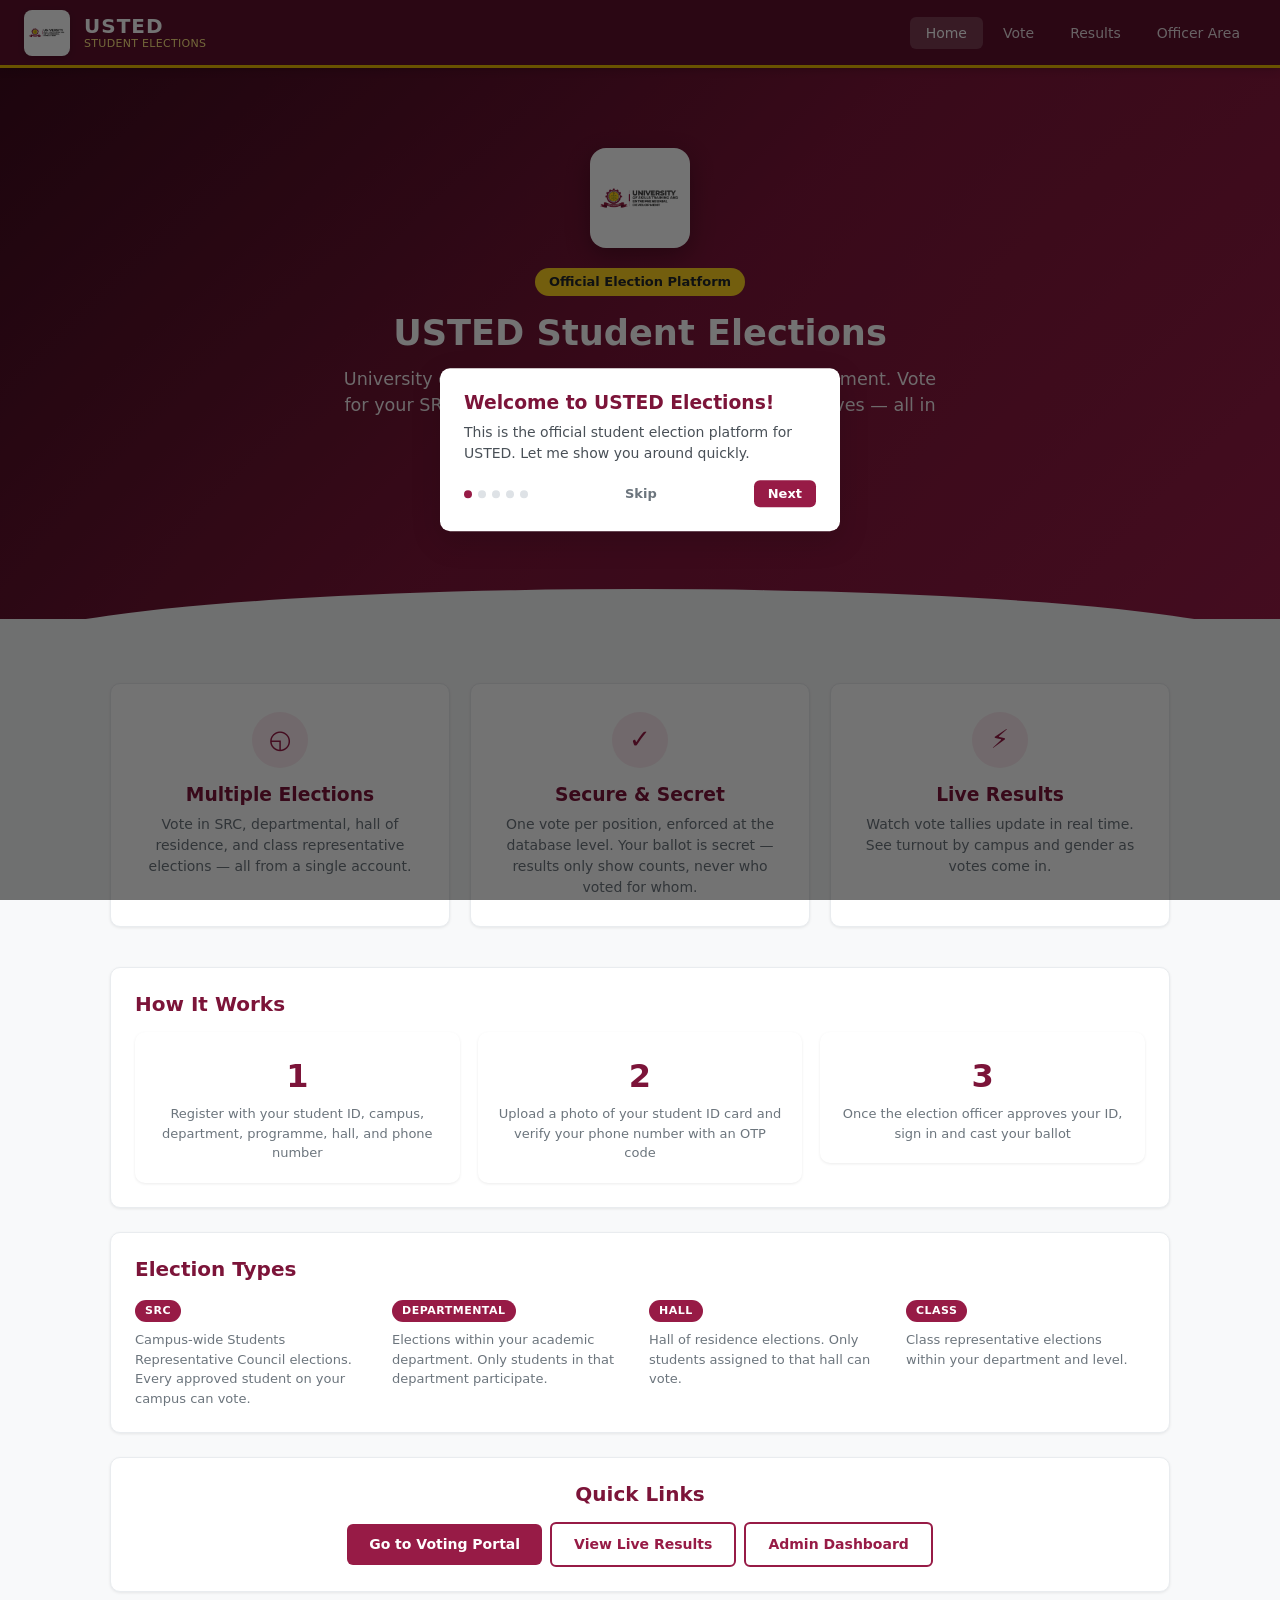
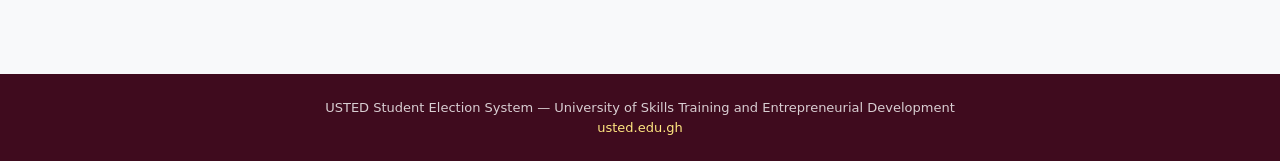
<file: index.html>
<!DOCTYPE html>
<html lang="en">
<head>
  <meta charset="UTF-8">
  <meta name="viewport" content="width=device-width, initial-scale=1.0">
  <title>USTED Elections — Home</title>
  <link rel="stylesheet" href="assets/css/styles.css">
  <meta property="og:image" content="https://bolt.new/static/og_default.png">
    <meta name="twitter:card" content="summary_large_image">
    <meta name="twitter:image" content="https://bolt.new/static/og_default.png">
</head>
<body>

<div id="nav"></div>

<div class="hero hero-photo">
  <div class="hero-overlay"></div>
  <div class="hero-content">
    <img class="hero-logo" src="public/AAMUSTED_id6YoLL7u-_0.png" alt="USTED logo">
    <span class="badge-gold">Official Election Platform</span>
    <h1>USTED Student Elections</h1>
    <p>University of Skills Training and Entrepreneurial Development. Vote for your SRC, departmental, hall, and class representatives — all in one place.</p>
    <div class="row row-wrap" style="justify-content:center">
      <a href="vote.html" class="btn btn-gold btn-lg">Vote Now</a>
      <a href="results.html" class="btn btn-outline btn-lg" style="color:#fff;border-color:rgba(255,255,255,0.6)">Live Results</a>
    </div>
  </div>
</div>

<div class="container">

  <div class="features-grid">
    <div class="feature-card">
      <div class="icon">&#9717;</div>
      <h3>Multiple Elections</h3>
      <p>Vote in SRC, departmental, hall of residence, and class representative elections — all from a single account.</p>
    </div>
    <div class="feature-card">
      <div class="icon">&#10003;</div>
      <h3>Secure &amp; Secret</h3>
      <p>One vote per position, enforced at the database level. Your ballot is secret — results only show counts, never who voted for whom.</p>
    </div>
    <div class="feature-card">
      <div class="icon">&#9889;</div>
      <h3>Live Results</h3>
      <p>Watch vote tallies update in real time. See turnout by campus and gender as votes come in.</p>
    </div>
  </div>

  <div class="card mt-3">
    <h2>How It Works</h2>
    <div class="grid-3">
      <div class="text-center">
        <div class="stat-card" style="border:none">
          <div class="num">1</div>
          <div class="label">Register with your student ID, campus, department, programme, hall, and phone number</div>
        </div>
      </div>
      <div class="text-center">
        <div class="stat-card" style="border:none">
          <div class="num">2</div>
          <div class="label">Upload a photo of your student ID card and verify your phone number with an OTP code</div>
        </div>
      </div>
      <div class="text-center">
        <div class="stat-card" style="border:none">
          <div class="num">3</div>
          <div class="label">Once the election officer approves your ID, sign in and cast your ballot</div>
        </div>
      </div>
    </div>
  </div>

  <div class="card mt-3">
    <h2>Election Types</h2>
    <div class="grid-4">
      <div>
        <span class="badge primary">SRC</span>
        <p class="text-sm text-muted mt-1">Campus-wide Students Representative Council elections. Every approved student on your campus can vote.</p>
      </div>
      <div>
        <span class="badge primary">Departmental</span>
        <p class="text-sm text-muted mt-1">Elections within your academic department. Only students in that department participate.</p>
      </div>
      <div>
        <span class="badge primary">Hall</span>
        <p class="text-sm text-muted mt-1">Hall of residence elections. Only students assigned to that hall can vote.</p>
      </div>
      <div>
        <span class="badge primary">Class</span>
        <p class="text-sm text-muted mt-1">Class representative elections within your department and level.</p>
      </div>
    </div>
  </div>

  <div class="card text-center mt-3">
    <h2>Quick Links</h2>
    <div class="row row-wrap" style="justify-content:center">
      <a href="vote.html" class="btn btn-primary">Go to Voting Portal</a>
      <a href="results.html" class="btn btn-outline">View Live Results</a>
      <a href="admin.html" class="btn btn-outline">Admin Dashboard</a>
    </div>
  </div>

</div>

<div class="footer">
  USTED Student Election System &mdash; University of Skills Training and Entrepreneurial Development<br>
  <a href="https://usted.edu.gh">usted.edu.gh</a>
</div>

<script src="assets/js/api.js"></script>
<script>
document.getElementById('nav').appendChild(renderNavbar('home'));
maybeStartTour('home');
</script>
</body>
</html>
</file>
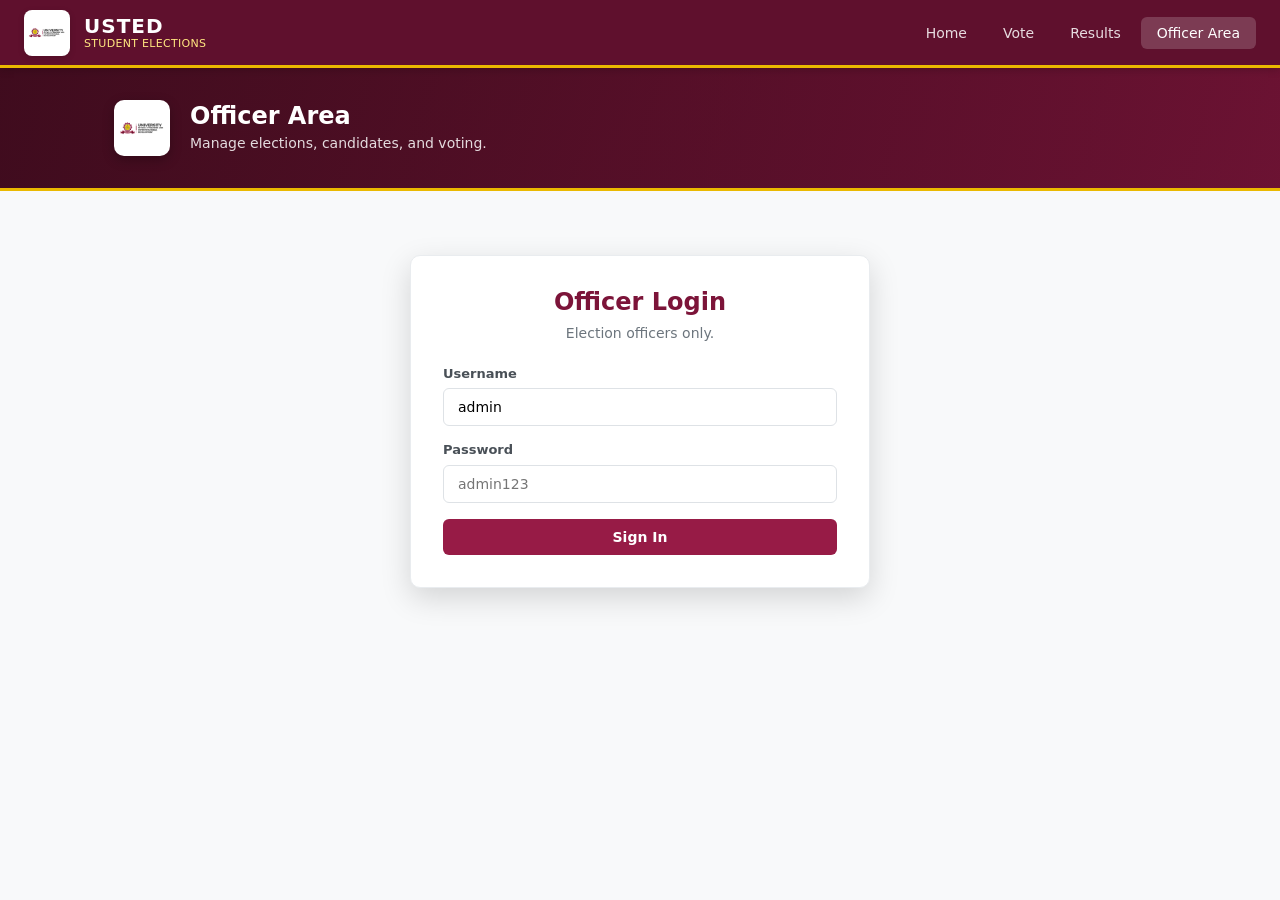
<file: admin.html>
<!DOCTYPE html>
<html lang="en">
<head>
  <meta charset="UTF-8">
  <meta name="viewport" content="width=device-width, initial-scale=1.0">
  <title>USTED Elections — Officer Area</title>
  <link rel="stylesheet" href="assets/css/styles.css">
</head>
<body>

<div id="nav"></div>

<div class="page-banner">
  <div class="page-banner-overlay"></div>
  <div class="page-banner-content">
    <img class="page-banner-logo" src="public/AAMUSTED_id6YoLL7u-_0.png" alt="USTED logo">
    <div>
      <h1>Officer Area</h1>
      <p>Manage elections, candidates, and voting.</p>
    </div>
  </div>
</div>

<!-- ADMIN LOGIN -->
<div id="adminLoginView" class="container">
  <div class="auth-card">
    <h2>Officer Login</h2>
    <p class="sub-title">Election officers only.</p>
    <div id="loginAlert"></div>
    <label>Username</label>
    <input id="adminUser" type="text" value="admin">
    <label>Password</label>
    <input id="adminPass" type="password" placeholder="admin123">
    <button class="btn btn-primary btn-full mt-2" id="adminLoginBtn">Sign In</button>
  </div>
</div>

<!-- ADMIN DASHBOARD -->
<div id="adminDash" class="container hidden">

  <div class="row mb-2">
    <h2 style="color:var(--primary-600)">Dashboard</h2>
    <div class="spacer"></div>
    <button class="btn btn-outline btn-sm" id="logoutBtn">Logout</button>
  </div>
  <div id="dashAlert"></div>

  <!-- Stats grid -->
  <div class="grid-4" id="statsGrid"></div>

  <!-- Tab navigation -->
  <div class="tabs mt-3" id="adminTabs">
    <button class="tab active" data-tab="elections">Elections</button>
    <button class="tab" data-tab="positions">Positions &amp; Candidates</button>
    <button class="tab" data-tab="voters">Voters</button>
  </div>

  <!-- TAB: Elections -->
  <div id="tab-elections">
    <div class="card">
      <h2>Manage Elections</h2>
      <div id="electionsList"></div>
    </div>
    <div class="card mt-3">
      <h2>Create Election</h2>
      <label>Title</label>
      <input id="elTitle" type="text" placeholder="e.g. SRC Elections 2026 — Kumasi">
      <label>Type</label>
      <select id="elType">
        <option value="src">SRC (Campus-wide)</option>
        <option value="departmental">Departmental</option>
        <option value="hall">Hall of Residence</option>
        <option value="class">Class Representative</option>
      </select>
      <label>Campus</label>
      <select id="elCampus"></select>
      <div id="elDeptWrap" class="hidden">
        <label>Department</label>
        <select id="elDepartment"></select>
      </div>
      <div id="elHallWrap" class="hidden">
        <label>Hall</label>
        <select id="elHall"></select>
      </div>
      <div class="form-grid">
        <div>
          <label>Start Time</label>
          <input id="elStart" type="datetime-local">
        </div>
        <div>
          <label>End Time</label>
          <input id="elEnd" type="datetime-local">
        </div>
      </div>
      <button class="btn btn-primary btn-full mt-2" id="addElectionBtn">Create Election</button>
    </div>
  </div>

  <!-- TAB: Positions & Candidates -->
  <div id="tab-positions" class="hidden">
    <div class="card">
      <h2>Add Position</h2>
      <label>Election</label>
      <select id="posElection"></select>
      <label>Title</label>
      <input id="posTitle" type="text" placeholder="e.g. SRC President">
      <label>Description</label>
      <textarea id="posDesc"></textarea>
      <div class="form-grid">
        <div>
          <label>Max Votes</label>
          <input id="posMax" type="number" value="1" min="1">
        </div>
        <div>
          <label>Display Order</label>
          <input id="posOrder" type="number" value="0">
        </div>
      </div>
      <button class="btn btn-primary btn-full mt-2" id="addPosBtn">Add Position</button>
    </div>
    <div class="card mt-3">
      <h2>Add Candidate</h2>
      <label>Position</label>
      <select id="candPosition"></select>
      <label>Full Name</label>
      <input id="candName" type="text">
      <label>Student / Index Number</label>
      <input id="candStudentId" type="text">
      <label>Department</label>
      <select id="candDepartment"></select>
      <label>Manifesto</label>
      <textarea id="candManifesto"></textarea>
      <label>Candidate Photo (optional)</label>
      <input id="candPhoto" type="file" accept="image/jpeg,image/png,image/webp">
      <p class="text-sm text-muted mt-1">Choose a JPG, PNG, or WebP image from this device. Maximum 5 MB.</p>
      <button class="btn btn-primary btn-full mt-2" id="addCandBtn">Add Candidate</button>
    </div>
    <div class="card mt-3">
      <h2>Current Positions &amp; Candidates</h2>
      <div id="positionsList"></div>
    </div>
  </div>

  <!-- TAB: Voters -->
  <div id="tab-voters" class="hidden">
    <div class="card">
      <h2>Registered Voters</h2>
      <div id="pendingArea"></div>
    </div>
  </div>

</div>

<script src="assets/js/api.js"></script>
<script>
const $ = (id) => document.getElementById(id);
document.getElementById('nav').appendChild(renderNavbar('admin'));

// ----- tab switching -----
document.querySelectorAll('#adminTabs .tab').forEach(tab => {
  tab.onclick = () => {
    document.querySelectorAll('#adminTabs .tab').forEach(t => t.classList.remove('active'));
    tab.classList.add('active');
    ['elections', 'positions', 'voters'].forEach(name => {
      $('tab-' + name).classList.toggle('hidden', name !== tab.dataset.tab);
    });
  };
});

// ----- login -----
$('adminLoginBtn').onclick = async () => {
  showAlert($('loginAlert'), 'info', 'Signing in...');
  try {
    const r = await API.adminLogin({
      username: $('adminUser').value.trim(),
      password: $('adminPass').value,
    });
    showAlert($('loginAlert'), 'success', r.message);
    showDashboard();
  } catch (e) {
    showAlert($('loginAlert'), 'error', e.message);
  }
};

$('logoutBtn').onclick = async () => {
  await API.logout();
  location.reload();
};

// ----- election type toggles -----
$('elType').onchange = () => {
  const type = $('elType').value;
  $('elDeptWrap').classList.toggle('hidden', !(type === 'departmental' || type === 'class'));
  $('elHallWrap').classList.toggle('hidden', type !== 'hall');
};

// ----- campus change loads departments and halls -----
$('elCampus').onchange = async () => {
  const cid = parseInt($('elCampus').value, 10);
  if (!cid) return;
  try {
    const [depts, halls] = await Promise.all([
      API.departments({ campus_id: cid }),
      API.halls({ campus_id: cid }),
    ]);
    const ds = $('elDepartment');
    ds.innerHTML = '';
    depts.departments.forEach(d => ds.appendChild(el('option', { value: d.id, text: d.name })));
    const hs = $('elHall');
    hs.innerHTML = '';
    halls.halls.forEach(h => hs.appendChild(el('option', { value: h.id, text: h.name })));
  } catch (e) { /* ignore */ }
};

// ----- create election -----
$('addElectionBtn').onclick = async () => {
  try {
    const type = $('elType').value;
    const body = {
      title:      $('elTitle').value.trim(),
      type:       type,
      campus_id:  parseInt($('elCampus').value, 10),
      start_time: $('elStart').value.replace('T', ' ') + ':00',
      end_time:   $('elEnd').value.replace('T', ' ') + ':00',
    };
    if (type === 'departmental' || type === 'class') {
      body.department_id = parseInt($('elDepartment').value, 10);
    }
    if (type === 'hall') {
      body.hall_id = parseInt($('elHall').value, 10);
    }
    const r = await API.addElection(body);
    showAlert($('dashAlert'), 'success', r.message);
    ['elTitle'].forEach(f => $(f).value = '');
    refreshAll();
  } catch (e) {
    showAlert($('dashAlert'), 'error', e.message);
  }
};

// ----- add position -----
$('addPosBtn').onclick = async () => {
  try {
    const r = await API.addPosition({
      election_id: parseInt($('posElection').value, 10),
      title:       $('posTitle').value.trim(),
      description: $('posDesc').value.trim(),
      max_votes:   parseInt($('posMax').value, 10) || 1,
      display_order: parseInt($('posOrder').value, 10) || 0,
    });
    showAlert($('dashAlert'), 'success', r.message);
    $('posTitle').value = ''; $('posDesc').value = '';
    refreshAll();
  } catch (e) { showAlert($('dashAlert'), 'error', e.message); }
};

// ----- add candidate -----
$('addCandBtn').onclick = async () => {
  try {
    const r = await API.addCandidate({
      position_id:   parseInt($('candPosition').value, 10),
      full_name:     $('candName').value.trim(),
      student_id:    $('candStudentId').value.trim(),
      department_id: parseInt($('candDepartment').value, 10),
      manifesto:     $('candManifesto').value.trim(),
    });
    const photo = $('candPhoto').files[0];
    if (photo) {
      const form = new FormData();
      form.append('candidate_id', String(r.id));
      form.append('photo', photo);
      await API.uploadCandidatePhoto(form);
    }
    showAlert($('dashAlert'), 'success', photo ? 'Candidate added with photo.' : r.message);
    $('candName').value = ''; $('candStudentId').value = ''; $('candManifesto').value = ''; $('candPhoto').value = '';
    refreshAll();
  } catch (e) { showAlert($('dashAlert'), 'error', e.message); }
};

// ----- open / close election -----
async function openElection(id) {
  try { const r = await API.openElection({ election_id: id }); showAlert($('dashAlert'), 'success', r.message); refreshAll(); }
  catch (e) { showAlert($('dashAlert'), 'error', e.message); }
}
async function closeElection(id) {
  try { const r = await API.closeElection({ election_id: id }); showAlert($('dashAlert'), 'success', r.message); refreshAll(); }
  catch (e) { showAlert($('dashAlert'), 'error', e.message); }
}

async function populatePositions(electionId, electionTitle) {
  if (!confirm('Add all standard positions for this election? This only works if the election has no positions yet.')) return;
  try {
    const r = await API.populatePositions({ election_id: electionId });
    showAlert($('dashAlert'), 'success', r.message);
    refreshAll();
  } catch (e) { showAlert($('dashAlert'), 'error', e.message); }
}

// ----- refresh all -----
async function refreshAll() {
  await Promise.all([loadStats(), loadElections(), loadPending(), loadPositions(), loadCandidateDropdowns()]);
}

async function loadStats() {
  try {
    const s = await API.adminStats();
    const box = $('statsGrid');
    box.innerHTML = '';
    const items = [
      ['Voters', s.voters_total],
      ['Approved', s.voters_approved],
      ['Voted', s.voters_voted],
      ['Elections', s.elections],
      ['Positions', s.positions],
      ['Candidates', s.candidates],
      ['Votes', s.votes_total],
    ];
    items.forEach(([label, num]) => {
      box.appendChild(el('div', { class: 'stat-card' }, [
        el('div', { class: 'num', text: String(num) }),
        el('div', { class: 'label', text: label }),
      ]));
    });
  } catch (e) { /* ignore */ }
}

async function loadElections() {
  try {
    const data = await API.adminElections();
    const list = $('electionsList');
    const posSel = $('posElection');
    list.innerHTML = '';
    posSel.innerHTML = '';

    if (data.elections.length === 0) {
      list.appendChild(el('p', { class: 'text-muted', text: 'No elections yet. Create one above.' }));
      return;
    }

    data.elections.forEach(e => {
      posSel.appendChild(el('option', { value: e.id, text: e.title }));
      const item = el('div', { class: 'election-item' });
      const info = el('div', { class: 'info' }, [
        el('h4', { text: e.title }),
        el('span', { text:
          (e.type || '').toUpperCase() + ' · ' +
          (e.campus_name || '') +
          (e.department_name ? ' · ' + e.department_name : '') +
          (e.hall_name ? ' · ' + e.hall_name : '') +
          ' · ' + e.start_time + ' to ' + e.end_time }),
      ]);
      const actions = el('div', { class: 'actions' });
      actions.appendChild(el('span', { class: 'badge ' + e.status, text: e.status.toUpperCase() }));
      const popBtn = el('button', { class: 'btn btn-outline btn-sm', text: 'Add Standard Positions' });
      popBtn.onclick = () => populatePositions(e.id, e.title);
      actions.appendChild(popBtn);
      if (e.status !== 'open') {
        const openBtn = el('button', { class: 'btn btn-gold btn-sm', text: 'Open' });
        openBtn.onclick = () => openElection(e.id);
        actions.appendChild(openBtn);
      } else {
        const closeBtn = el('button', { class: 'btn btn-danger btn-sm', text: 'Close' });
        closeBtn.onclick = () => closeElection(e.id);
        actions.appendChild(closeBtn);
      }
      item.appendChild(info);
      item.appendChild(actions);
      list.appendChild(item);
    });
  } catch (e) { /* ignore */ }
}

async function loadPending() {
  try {
    const data = await API.pendingVoters();
    const area = $('pendingArea');
    area.innerHTML = '';
    if (data.voters.length === 0) {
      area.appendChild(el('p', { class: 'text-muted', text: 'No voters registered yet.' }));
      return;
    }
    const wrap = el('div', { class: 'voter-cards' });
    data.voters.forEach(v => {
      const card = el('div', { class: 'voter-card' });

      // ID photo
      const photoDiv = el('div', { class: 'voter-id-photo' });
      if (v.id_photo_url) {
        photoDiv.appendChild(el('img', { src: v.id_photo_url, alt: v.full_name + ' ID', onclick: 'window.open("' + v.id_photo_url + '")' }));
      } else {
        photoDiv.appendChild(el('div', { class: 'voter-id-placeholder', text: 'No ID photo' }));
      }
      card.appendChild(photoDiv);

      // Details
      const info = el('div', { class: 'voter-info' }, [
        el('div', { class: 'voter-name', text: v.full_name }),
        el('div', { class: 'text-sm text-muted', text: 'ID: ' + v.student_id }),
        el('div', { class: 'text-sm', text: 'Phone: ' + (v.phone || 'N/A') }),
        el('div', { class: 'text-sm text-muted', text: (v.department || '') + ' · Level ' + v.level + ' · ' + v.gender }),
        el('div', { class: 'text-sm text-muted', text: v.email }),
      ]);

      // Verification badges
      const badges = el('div', { class: 'voter-badges' });
      if (v.otp_verified) {
        badges.appendChild(el('span', { class: 'badge success', text: 'Phone Verified' }));
      } else {
        badges.appendChild(el('span', { class: 'badge warning', text: 'Phone Not Verified' }));
      }
      if (v.id_photo_url) {
        badges.appendChild(el('span', { class: 'badge success', text: 'ID Uploaded' }));
      } else {
        badges.appendChild(el('span', { class: 'badge warning', text: 'No ID Photo' }));
      }
      info.appendChild(badges);

      // Status badge
      if (v.status === 'approved') {
        info.appendChild(el('span', { class: 'badge success', text: 'Approved' }));
      } else if (v.status === 'rejected') {
        info.appendChild(el('span', { class: 'badge error', text: 'Rejected' }));
      } else {
        info.appendChild(el('span', { class: 'badge warning', text: 'Pending' }));
      }

      card.appendChild(info);

      // Actions
      const actions = el('div', { class: 'voter-actions' });
      if (v.status === 'pending') {
        const approveBtn = el('button', { class: 'btn btn-success btn-sm', text: 'Approve' });
        approveBtn.onclick = () => actVoter(v.id, 'approve');
        actions.appendChild(approveBtn);
        const rejectBtn = el('button', { class: 'btn btn-danger btn-sm', text: 'Reject' });
        rejectBtn.onclick = () => actVoter(v.id, 'reject');
        actions.appendChild(rejectBtn);
      } else if (v.status === 'approved') {
        const rejectBtn = el('button', { class: 'btn btn-danger btn-sm', text: 'Revoke' });
        rejectBtn.onclick = () => actVoter(v.id, 'reject');
        actions.appendChild(rejectBtn);
      } else if (v.status === 'rejected') {
        const approveBtn = el('button', { class: 'btn btn-success btn-sm', text: 'Approve' });
        approveBtn.onclick = () => actVoter(v.id, 'approve');
        actions.appendChild(approveBtn);
      }
      card.appendChild(actions);

      wrap.appendChild(card);
    });
    area.appendChild(wrap);
  } catch (e) { /* ignore */ }
}

async function actVoter(id, kind) {
  try {
    const fn = kind === 'approve' ? API.approveVoter : API.rejectVoter;
    const r = await fn({ voter_id: id });
    showAlert($('dashAlert'), 'success', r.message);
    refreshAll();
  } catch (e) { showAlert($('dashAlert'), 'error', e.message); }
}

async function loadPositions() {
  try {
    const data = await API.adminPositions();
    const list = $('positionsList');
    const sel = $('candPosition');
    list.innerHTML = '';
    sel.innerHTML = '';

    if (data.positions.length === 0) {
      list.appendChild(el('p', { class: 'text-muted', text: 'No positions yet. Add one above.' }));
      return;
    }
    data.positions.forEach(pos => {
      sel.appendChild(el('option', { value: pos.id, text: (pos.election_title || '') + ' — ' + pos.title }));
      const cands = pos.candidates.map(c => c.full_name + ' (' + (c.department || '?') + ')').join(', ') || 'No candidates yet';
      list.appendChild(el('div', { class: 'position-block' }, [
        el('h3', { text: pos.title }),
        pos.election_title ? el('div', { class: 'text-sm text-muted', text: pos.election_title }) : null,
        el('div', { class: 'pos-desc', text: pos.description || '' }),
        el('p', { class: 'text-sm', text: 'Max votes: ' + pos.max_votes + ' · Order: ' + pos.display_order }),
        el('p', { class: 'text-muted text-sm', text: 'Candidates: ' + cands }),
      ]));
    });
  } catch (e) { /* ignore */ }
}

async function loadCandidateDropdowns() {
  try {
    const deptData = await API.departments();
    const deptSel = $('candDepartment');
    deptSel.innerHTML = '';
    deptData.departments.forEach(d => {
      deptSel.appendChild(el('option', { value: d.id, text: d.name }));
    });

    // also populate election campus dropdown
    const campData = await API.campuses();
    const campSel = $('elCampus');
    campSel.innerHTML = '';
    campData.campuses.forEach(c => {
      campSel.appendChild(el('option', { value: c.id, text: c.name }));
    });
    if (campData.campuses.length > 0) {
      campSel.onchange();
    }
  } catch (e) { /* ignore */ }
}

async function showDashboard() {
  $('adminLoginView').classList.add('hidden');
  $('adminDash').classList.remove('hidden');
  await refreshAll();
  maybeStartTour('admin');
}

// ----- on load -----
(async function () {
  try {
    const me = await API.me();
    if (me.authenticated && me.role === 'admin') {
      showDashboard();
    } else {
      maybeStartTour('admin');
    }
  } catch (e) { /* stay on login */ }
})();
</script>
</body>
</html>
</file>
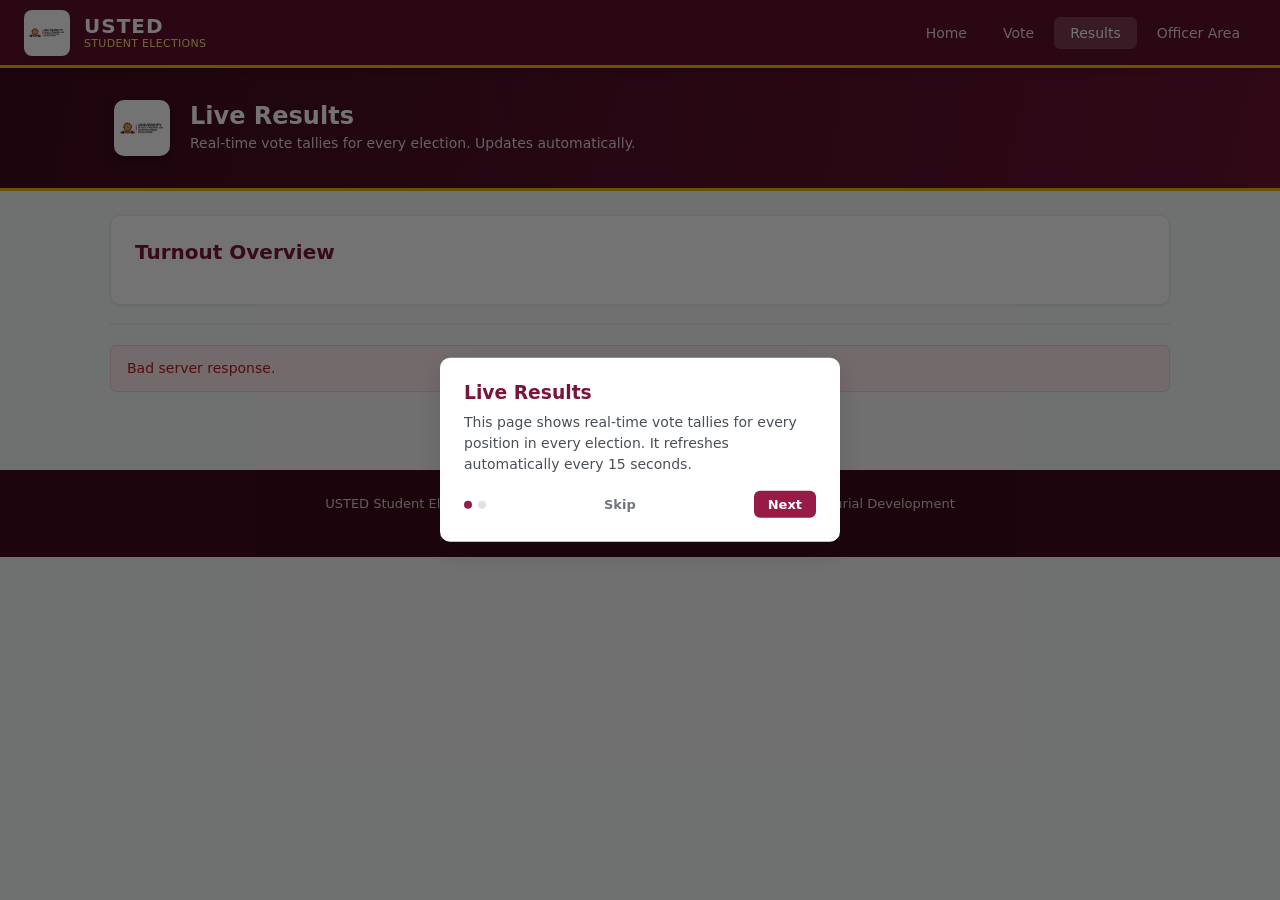
<file: results.html>
<!DOCTYPE html>
<html lang="en">
<head>
  <meta charset="UTF-8">
  <meta name="viewport" content="width=device-width, initial-scale=1.0">
  <title>USTED Elections — Live Results</title>
  <link rel="stylesheet" href="assets/css/styles.css">
</head>
<body>

<div id="nav"></div>

<div class="page-banner">
  <div class="page-banner-overlay"></div>
  <div class="page-banner-content">
    <img class="page-banner-logo" src="public/AAMUSTED_id6YoLL7u-_0.png" alt="USTED logo">
    <div>
      <h1>Live Results</h1>
      <p>Real-time vote tallies for every election. Updates automatically.</p>
    </div>
  </div>
</div>

<div class="container">

  <!-- Turnout stats -->
  <div class="card">
    <h2>Turnout Overview</h2>
    <div id="turnout" class="grid-4"></div>
  </div>

  <!-- Campus breakdown -->
  <div class="card" id="campusCard" style="display:none">
    <h2>Turnout by Campus</h2>
    <div class="table-wrap">
      <table id="campusTable">
        <thead><tr><th>Campus</th><th>Approved</th><th>Voted</th><th>Turnout %</th></tr></thead>
        <tbody id="campusBody"></tbody>
      </table>
    </div>
  </div>

  <!-- Election tabs -->
  <div class="tabs" id="electionTabs"></div>

  <!-- Results area -->
  <div id="resultsArea"></div>

</div>

<div class="footer">
  USTED Student Election System &mdash; University of Skills Training and Entrepreneurial Development<br>
  <a href="https://usted.edu.gh">usted.edu.gh</a>
</div>

<script src="assets/js/api.js"></script>
<script>
const $ = (id) => document.getElementById(id);
document.getElementById('nav').appendChild(renderNavbar('results'));

let refreshTimer = null;
let allElections = [];
let activeElectionId = null;

async function loadResults() {
  try {
    const [res, turn] = await Promise.all([API.results(), API.turnout()]);

    // turnout cards
    const t = $('turnout');
    t.innerHTML = '';
    t.appendChild(el('div', { class: 'stat-card' }, [
      el('div', { class: 'num', text: String(turn.approved_voters) }),
      el('div', { class: 'label', text: 'Approved Voters' }),
    ]));
    t.appendChild(el('div', { class: 'stat-card' }, [
      el('div', { class: 'num', text: String(turn.voted) }),
      el('div', { class: 'label', text: 'Votes Cast (SRC)' }),
    ]));
    t.appendChild(el('div', { class: 'stat-card' }, [
      el('div', { class: 'num', text: turn.turnout_percent + '%' }),
      el('div', { class: 'label', text: 'Turnout' }),
    ]));
    t.appendChild(el('div', { class: 'stat-card' }, [
      el('div', { class: 'num', text: (turn.male_voted || 0) + '/' + (turn.female_voted || 0) }),
      el('div', { class: 'label', text: 'Male / Female Voted' }),
    ]));

    // campus breakdown
    if (turn.campus_breakdown && turn.campus_breakdown.length > 0) {
      $('campusCard').style.display = 'block';
      const cb = $('campusBody');
      cb.innerHTML = '';
      turn.campus_breakdown.forEach(c => {
        const approved = parseInt(c.approved || 0, 10);
        const voted = parseInt(c.voted || 0, 10);
        const pct = approved > 0 ? Math.round((voted / approved) * 100) : 0;
        cb.appendChild(el('tr', {}, [
          el('td', { text: c.campus }),
          el('td', { text: String(approved) }),
          el('td', { text: String(voted) }),
          el('td', { text: pct + '%' }),
        ]));
      });
    }

    // election tabs
    const tabs = $('electionTabs');
    const elections = res.elections || [];
    if (elections.length > 0) {
      tabs.innerHTML = '';
      elections.forEach(e => {
        const tab = el('button', { class: 'tab' + (activeElectionId === e.id ? ' active' : ''), text: e.title });
        tab.onclick = () => {
          activeElectionId = e.id;
          renderElection(e);
          tabs.querySelectorAll('.tab').forEach(t2 => t2.classList.remove('active'));
          tab.classList.add('active');
        };
        tabs.appendChild(tab);
      });
      // auto-select first if none active
      if (!activeElectionId || !elections.find(e => e.id === activeElectionId)) {
        activeElectionId = elections[0].id;
        renderElection(elections[0]);
        tabs.firstChild.classList.add('active');
      } else {
        const e = elections.find(e => e.id === activeElectionId);
        if (e) renderElection(e);
      }
    } else {
      tabs.innerHTML = '';
      $('resultsArea').innerHTML = '<div class="alert info">No elections configured yet.</div>';
    }
  } catch (e) {
    $('resultsArea').innerHTML = '<div class="alert error">' + e.message + '</div>';
  }
}

function renderElection(election) {
  const area = $('resultsArea');
  area.innerHTML = '';

  const header = el('div', { class: 'card' }, [
    el('div', { class: 'row' }, [
      el('h2', { text: election.title }),
      el('div', { class: 'spacer' }),
      el('span', { class: 'badge ' + election.status, text: election.status.toUpperCase() }),
    ]),
    el('p', { class: 'text-sm text-muted', text:
      (election.campus_name || '') +
      (election.department_name ? ' · ' + election.department_name : '') +
      (election.hall_name ? ' · ' + election.hall_name : '') +
      ' · Total votes: ' + election.total_votes }),
  ]);
  area.appendChild(header);

  if (election.positions.length === 0) {
    area.appendChild(el('div', { class: 'alert info', text: 'No positions configured for this election yet.' }));
    return;
  }

  election.positions.forEach(pos => {
    const max = Math.max(1, ...pos.candidates.map(c => c.votes));
    const block = el('div', { class: 'results-position' }, [
      el('h3', { text: pos.title }),
    ]);
    if (pos.candidates.length === 0) {
      block.appendChild(el('p', { class: 'text-muted', text: 'No candidates.' }));
    } else {
      pos.candidates.forEach(cand => {
        const pct = max > 0 ? Math.round((cand.votes / max) * 100) : 0;
        const isLead = cand.votes === max && cand.votes > 0;
        block.appendChild(el('div', { class: 'bar-row' }, [
          el('div', { class: 'top' }, [
            el('span', { class: 'name' }, [
              cand.photo_url ? el('img', { class: 'result-photo', src: cand.photo_url, alt: cand.full_name }) : null,
              el('span', { text: cand.full_name }),
            ]),
            isLead ? el('span', { class: 'winner-tag', text: 'LEADING' }) : null,
            el('span', { class: 'count', text: cand.votes + ' votes' }),
          ]),
          cand.department ? el('div', { class: 'dept-label', text: cand.department }) : null,
          el('div', { class: 'bar' }, [
            el('div', { class: isLead ? 'lead' : '', style: 'width:' + pct + '%' }),
          ]),
        ]));
      });
    }
    area.appendChild(block);
  });
}

loadResults();
refreshTimer = setInterval(loadResults, 15000);
maybeStartTour('results');
</script>
</body>
</html>
</file>
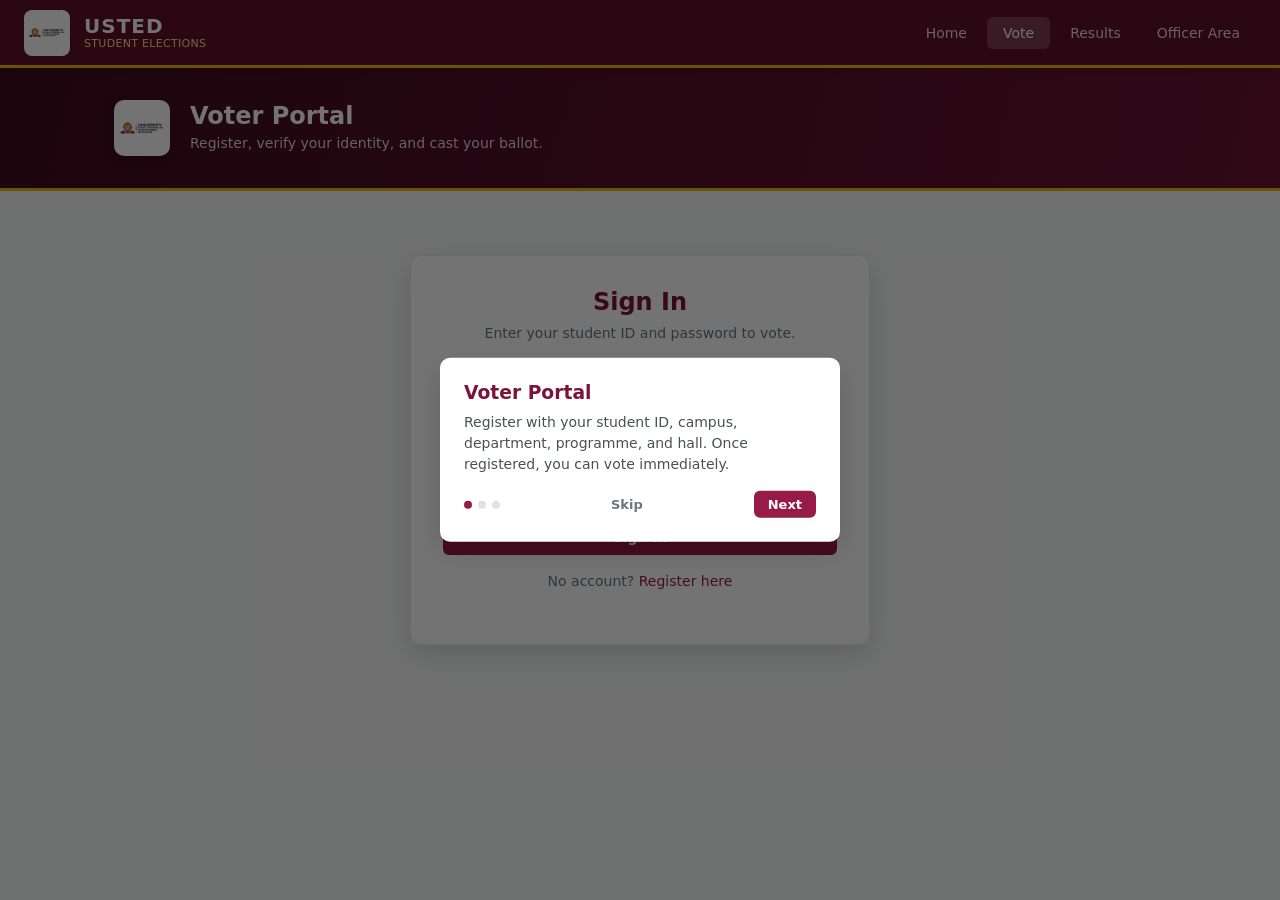
<file: vote.html>
<!DOCTYPE html>
<html lang="en">
<head>
  <meta charset="UTF-8">
  <meta name="viewport" content="width=device-width, initial-scale=1.0">
  <title>USTED Elections — Vote</title>
  <link rel="stylesheet" href="assets/css/styles.css">
</head>
<body>

<div id="nav"></div>

<div class="page-banner">
  <div class="page-banner-overlay"></div>
  <div class="page-banner-content">
    <img class="page-banner-logo" src="public/AAMUSTED_id6YoLL7u-_0.png" alt="USTED logo">
    <div>
      <h1>Voter Portal</h1>
      <p>Register, verify your identity, and cast your ballot.</p>
    </div>
  </div>
</div>

<!-- AUTH VIEW -->
<div id="authView" class="container">
  <div class="auth-card">

    <!-- LOGIN -->
    <div id="loginForm">
      <h2>Sign In</h2>
      <p class="sub-title">Enter your student ID and password to vote.</p>
      <div id="authAlert"></div>
      <label>Student ID</label>
      <input id="loginStudentId" type="text" placeholder="e.g. 20210045">
      <label>Password</label>
      <input id="loginPassword" type="password">
      <button class="btn btn-primary btn-full mt-2" id="loginBtn">Sign In</button>
      <p class="sub-title mt-2">No account? <a href="#" id="showRegister">Register here</a></p>
    </div>

    <!-- REGISTER -->
    <div id="registerForm" class="hidden">
      <h2>Create Account</h2>
      <p class="sub-title">Fill in your details. After registration you will need to upload your student ID photo and verify your phone number with an OTP code.</p>
      <div id="regAlert"></div>
      <label>Student ID / Index Number</label>
      <input id="regStudentId" type="text" placeholder="e.g. 20210045">
      <label>Full Name</label>
      <input id="regFullName" type="text">
      <label>Email</label>
      <input id="regEmail" type="email">
      <label>Phone Number</label>
      <input id="regPhone" type="tel" placeholder="e.g. 0241234567">
      <p class="text-sm text-muted mt-1">Ghana phone number. You will receive an OTP code via SMS to verify this number.</p>
      <label>Campus</label>
      <select id="regCampus"></select>
      <label>Department</label>
      <select id="regDepartment" disabled><option>Select campus first</option></select>
      <label>Programme</label>
      <select id="regProgramme" disabled><option>Select department first</option></select>
      <label>Hall of Residence (optional)</label>
      <select id="regHall"></select>
      <div class="form-grid">
        <div>
          <label>Level</label>
          <select id="regLevel">
            <option value="100">Level 100</option>
            <option value="200">Level 200</option>
            <option value="300">Level 300</option>
            <option value="400">Level 400</option>
          </select>
        </div>
        <div>
          <label>Gender</label>
          <select id="regGender">
            <option value="male">Male</option>
            <option value="female">Female</option>
          </select>
        </div>
      </div>
      <label>Password (min 6 characters)</label>
      <input id="regPassword" type="password">
      <button class="btn btn-primary btn-full mt-2" id="registerBtn">Create Account</button>
      <p class="sub-title mt-2">Already have an account? <a href="#" id="showLogin">Sign in</a></p>
    </div>

    <!-- STEP 2: ID PHOTO UPLOAD -->
    <div id="idPhotoForm" class="hidden">
      <h2>Upload Student ID</h2>
      <p class="sub-title">Take a clear photo of your USTED student ID card. The election officer will review it before approving your account.</p>
      <div id="idPhotoAlert"></div>

      <div class="camera-section">
        <div id="cameraPreview" class="camera-preview">
          <p class="text-muted text-center" style="padding:40px 10px">Click "Open Camera" to take a photo of your ID card.</p>
        </div>
        <video id="cameraVideo" class="hidden" autoplay playsinline></video>
        <canvas id="cameraCanvas" class="hidden"></canvas>
        <div class="camera-controls">
          <button class="btn btn-outline" id="openCameraBtn">Open Camera</button>
          <button class="btn btn-primary hidden" id="captureBtn">Capture Photo</button>
          <button class="btn btn-outline hidden" id="retakeBtn">Retake</button>
        </div>
      </div>

      <div id="idPreview" class="id-preview hidden">
        <p class="text-sm">Photo captured. Click "Upload ID" to continue.</p>
        <img id="idThumb" alt="ID card preview">
      </div>

      <p class="text-muted text-sm mt-1">Or choose a file instead:</p>
      <input id="idFileInput" type="file" accept="image/jpeg,image/png,image/webp">

      <button class="btn btn-primary btn-full mt-2" id="uploadIdBtn">Upload ID</button>
      <button class="btn btn-outline btn-full mt-1" id="skipIdBtn">I'll do this later</button>
      <p class="sub-title mt-2"><a href="#" id="idBackToLogin">Back to sign in</a></p>
    </div>

    <!-- STEP 3: OTP VERIFICATION -->
    <div id="otpForm" class="hidden">
      <h2>Verify Your Phone</h2>
      <p class="sub-title">We will send a 6-digit verification code to your phone via SMS.</p>
      <div id="otpAlert"></div>
      <p class="text-sm text-muted" id="otpPhoneDisplay"></p>
      <button class="btn btn-primary btn-full" id="sendOtpBtn">Send OTP Code</button>
      <div id="otpInputArea" class="hidden mt-2">
        <label>Enter the 6-digit code</label>
        <input id="otpCode" type="text" maxlength="6" placeholder="e.g. 123456" style="text-align:center;font-size:1.5rem;letter-spacing:0.3em">
        <button class="btn btn-primary btn-full mt-2" id="verifyOtpBtn">Verify Code</button>
        <button class="btn btn-outline btn-full mt-1" id="resendOtpBtn">Resend Code</button>
      </div>
      <p class="sub-title mt-2"><a href="#" id="otpBackToLogin">Back to sign in</a></p>
    </div>

  </div>
</div>

<!-- BALLOT VIEW -->
<div id="ballotView" class="container hidden">
  <div class="alert info" id="voterBanner"></div>
  <div id="ballotArea"></div>
  <div id="castAlert"></div>
</div>

<script src="assets/js/api.js"></script>
<script>
const $ = (id) => document.getElementById(id);
let selections = {}; // election_id -> { position_id -> candidate_id }
let registeredVoterId = null;
let cameraStream = null;
let capturedIdBlob = null;

document.getElementById('nav').appendChild(renderNavbar('vote'));

// ----- load campuses and halls for registration -----
async function loadRegDropdowns() {
  try {
    const [camp, hallData] = await Promise.all([API.campuses(), API.halls()]);
    const cs = $('regCampus');
    cs.innerHTML = '<option value="">Select campus...</option>';
    camp.campuses.forEach(c => cs.appendChild(el('option', { value: c.id, text: c.name })));
    const hs = $('regHall');
    hs.innerHTML = '<option value="">No hall / Not applicable</option>';
    hallData.halls.forEach(h => hs.appendChild(el('option', { value: h.id, text: h.name })));
  } catch (e) { /* ignore */ }
}

// ----- cascade: campus -> departments -----
$('regCampus').onchange = async () => {
  const cid = parseInt($('regCampus').value, 10);
  const ds = $('regDepartment');
  const ps = $('regProgramme');
  if (!cid) { ds.disabled = true; ps.disabled = true; ds.innerHTML = '<option>Select campus first</option>'; return; }
  ds.disabled = true; ds.innerHTML = '<option>Loading...</option>';
  try {
    const data = await API.departments({ campus_id: cid });
    ds.innerHTML = '<option value="">Select department...</option>';
    data.departments.forEach(d => ds.appendChild(el('option', { value: d.id, text: d.name })));
    ds.disabled = false;
  } catch (e) { ds.innerHTML = '<option>Error loading</option>'; }
  ps.disabled = true; ps.innerHTML = '<option>Select department first</option>';
};

// ----- cascade: department -> programmes -----
$('regDepartment').onchange = async () => {
  const did = parseInt($('regDepartment').value, 10);
  const ps = $('regProgramme');
  if (!did) { ps.disabled = true; ps.innerHTML = '<option>Select department first</option>'; return; }
  ps.disabled = true; ps.innerHTML = '<option>Loading...</option>';
  try {
    const data = await API.programmes({ department_id: did });
    ps.innerHTML = '<option value="">Select programme...</option>';
    data.programmes.forEach(p => ps.appendChild(el('option', { value: p.id, text: p.name })));
    ps.disabled = false;
  } catch (e) { ps.innerHTML = '<option>Error loading</option>'; }
};

// ----- toggle views -----
function showView(name) {
  ['loginForm', 'registerForm', 'idPhotoForm', 'otpForm'].forEach(v => $(v).classList.add('hidden'));
  $(name).classList.remove('hidden');
}

$('showRegister').onclick = (e) => { e.preventDefault(); showView('registerForm'); };
$('showLogin').onclick = (e) => { e.preventDefault(); showView('loginForm'); };
$('idBackToLogin').onclick = (e) => { e.preventDefault(); stopCamera(); showView('loginForm'); };
$('otpBackToLogin').onclick = (e) => { e.preventDefault(); showView('loginForm'); };

// ----- login -----
$('loginBtn').onclick = async () => {
  showAlert($('authAlert'), 'info', 'Signing in...');
  try {
    const r = await API.login({
      student_id: $('loginStudentId').value.trim(),
      password: $('loginPassword').value,
    });
    showAlert($('authAlert'), 'success', r.message);
    showBallot();
  } catch (e) {
    showAlert($('authAlert'), 'error', e.message);
    if (e.data && e.data.needs_otp && e.data.voter_id) {
      registeredVoterId = e.data.voter_id;
      showAlert($('authAlert'), 'info', 'Redirecting to OTP verification...');
      setTimeout(() => {
        showView('otpForm');
        $('otpPhoneDisplay').textContent = '';
        $('otpInputArea').classList.add('hidden');
      }, 1500);
    }
  }
};

// ----- register -----
$('registerBtn').onclick = async () => {
  showAlert($('regAlert'), 'info', 'Creating account...');
  try {
    const r = await API.register({
      student_id:    $('regStudentId').value.trim(),
      full_name:     $('regFullName').value.trim(),
      email:         $('regEmail').value.trim(),
      phone:         $('regPhone').value.trim(),
      campus_id:     parseInt($('regCampus').value, 10),
      department_id: parseInt($('regDepartment').value, 10),
      programme_id:  parseInt($('regProgramme').value, 10),
      hall_id:       parseInt($('regHall').value, 10) || 0,
      level:         $('regLevel').value,
      gender:        $('regGender').value,
      password:      $('regPassword').value,
    });
    registeredVoterId = r.voter_id;
    showAlert($('regAlert'), 'success', r.message);
    setTimeout(() => showView('idPhotoForm'), 1000);
  } catch (e) {
    showAlert($('regAlert'), 'error', e.message);
  }
};

// ============================================================
//  CAMERA + ID PHOTO
// ============================================================
$('openCameraBtn').onclick = async () => {
  try {
    cameraStream = await navigator.mediaDevices.getUserMedia({
      video: { facingMode: 'environment' }
    });
    const video = $('cameraVideo');
    video.srcObject = cameraStream;
    video.classList.remove('hidden');
    $('cameraPreview').classList.add('hidden');
    $('openCameraBtn').classList.add('hidden');
    $('captureBtn').classList.remove('hidden');
  } catch (e) {
    showAlert($('idPhotoAlert'), 'error', 'Could not access camera. You can use the file upload option below instead.');
  }
};

$('captureBtn').onclick = () => {
  const video = $('cameraVideo');
  const canvas = $('cameraCanvas');
  const w = video.videoWidth || 640;
  const h = video.videoHeight || 480;
  canvas.width = w;
  canvas.height = h;
  canvas.getContext('2d').drawImage(video, 0, 0, w, h);
  canvas.toBlob((blob) => {
    capturedIdBlob = blob;
    const url = URL.createObjectURL(blob);
    $('idThumb').src = url;
    $('idPreview').classList.remove('hidden');
    $('captureBtn').classList.add('hidden');
    $('retakeBtn').classList.remove('hidden');
  }, 'image/jpeg', 0.85);
  stopCamera();
};

$('retakeBtn').onclick = () => {
  capturedIdBlob = null;
  $('idPreview').classList.add('hidden');
  $('retakeBtn').classList.add('hidden');
  $('cameraPreview').classList.remove('hidden');
  $('openCameraBtn').classList.remove('hidden');
};

function stopCamera() {
  if (cameraStream) {
    cameraStream.getTracks().forEach(t => t.stop());
    cameraStream = null;
  }
  $('cameraVideo').classList.add('hidden');
  $('captureBtn').classList.add('hidden');
}

$('uploadIdBtn').onclick = async () => {
  let blob = capturedIdBlob;
  let fileInput = $('idFileInput');

  if (!blob && fileInput.files.length > 0) {
    blob = fileInput.files[0];
  }
  if (!blob) {
    showAlert($('idPhotoAlert'), 'error', 'Please take a photo or choose a file first.');
    return;
  }
  if (!registeredVoterId) {
    showAlert($('idPhotoAlert'), 'error', 'Session expired. Please register again.');
    showView('registerForm');
    return;
  }

  showAlert($('idPhotoAlert'), 'info', 'Uploading ID photo...');
  try {
    const form = new FormData();
    form.append('voter_id', String(registeredVoterId));
    form.append('id_photo', blob);
    const r = await API.uploadIdPhoto(form);
    showAlert($('idPhotoAlert'), 'success', 'ID photo uploaded! Now verify your phone number.');
    setTimeout(() => {
      showView('otpForm');
      $('otpInputArea').classList.add('hidden');
    }, 1000);
  } catch (e) {
    showAlert($('idPhotoAlert'), 'error', e.message);
  }
};

$('skipIdBtn').onclick = () => {
  showAlert($('idPhotoAlert'), 'info', 'You can upload your ID later, but your account cannot be approved without it.');
  setTimeout(() => {
    showView('otpForm');
    $('otpInputArea').classList.add('hidden');
  }, 1500);
};

// ============================================================
//  OTP
// ============================================================
$('sendOtpBtn').onclick = async () => {
  if (!registeredVoterId) {
    showAlert($('otpAlert'), 'error', 'Session expired. Please register or sign in again.');
    showView('loginForm');
    return;
  }
  showAlert($('otpAlert'), 'info', 'Sending OTP code...');
  $('sendOtpBtn').disabled = true;
  try {
    const r = await API.sendOtp({ voter_id: registeredVoterId });
    if (r.sms_failed && r.otp_code) {
      $('otpPhoneDisplay').textContent = '';
      showAlert($('otpAlert'), 'warning',
        'SMS could not be delivered (sender ID pending approval). ' +
        'Your verification code is: ' + r.otp_code + ' — enter it below to continue.');
    } else {
      $('otpPhoneDisplay').textContent = r.phone ? ('Code sent to ' + r.phone) : '';
      showAlert($('otpAlert'), 'success', r.message);
    }
    $('otpInputArea').classList.remove('hidden');
    $('sendOtpBtn').textContent = 'Resend Code';
    $('sendOtpBtn').disabled = false;
  } catch (e) {
    showAlert($('otpAlert'), 'error', e.message);
    $('sendOtpBtn').disabled = false;
  }
};

$('resendOtpBtn').onclick = () => $('sendOtpBtn').click();

$('verifyOtpBtn').onclick = async () => {
  const code = $('otpCode').value.trim();
  if (code.length !== 6) {
    showAlert($('otpAlert'), 'error', 'Please enter the 6-digit code.');
    return;
  }
  showAlert($('otpAlert'), 'info', 'Verifying...');
  $('verifyOtpBtn').disabled = true;
  try {
    const r = await API.verifyOtp({ voter_id: registeredVoterId, code });
    showAlert($('otpAlert'), 'success', r.message);
    setTimeout(() => {
      showView('loginForm');
      $('otpCode').value = '';
      $('otpInputArea').classList.add('hidden');
      $('otpPhoneDisplay').textContent = '';
    }, 2000);
  } catch (e) {
    showAlert($('otpAlert'), 'error', e.message);
    $('verifyOtpBtn').disabled = false;
  }
};

// ----- show ballot -----
async function showBallot() {
  $('authView').classList.add('hidden');
  $('ballotView').classList.remove('hidden');
  const area = $('ballotArea');
  area.innerHTML = '<p class="text-muted">Loading ballot...</p>';
  try {
    const data = await API.ballot();
    const voter = data.voter;

    $('voterBanner').textContent =
      'Signed in as ' + voter.full_name + ' (' + voter.student_id + ')';

    if (data.elections.length === 0) {
      area.innerHTML = '<div class="alert warning">No elections are available for you right now. Please check back later.</div>';
      return;
    }

    area.innerHTML = '';
    selections = {};

    data.elections.forEach(election => {
      const card = el('div', { class: 'election-card' });
      const header = el('div', { class: 'header' }, [
        el('h3', { text: election.title }),
        el('div', { class: 'row' }, [
          el('span', { class: 'type-tag', text: election.type.toUpperCase() }),
          el('span', { class: 'badge ' + election.status, text: election.status.toUpperCase() }),
        ]),
      ]);
      card.appendChild(header);

      const body = el('div', { class: 'body' });

      if (election.voted) {
        body.appendChild(el('div', { class: 'alert success', text: 'You have already voted in this election. Thank you!' }));
        card.appendChild(body);
        area.appendChild(card);
        return;
      }

      if (!election.is_open) {
        body.appendChild(el('div', { class: 'alert warning',
          text: 'Voting is not open yet. Voting window: ' + election.start_time + ' to ' + election.end_time }));
        card.appendChild(body);
        area.appendChild(card);
        return;
      }

      // render positions
      selections[election.id] = {};
      election.positions.forEach(pos => {
        const block = el('div', { class: 'position-block' }, [
          el('h3', { text: pos.title }),
          el('div', { class: 'pos-desc', text: pos.description || '' }),
        ]);
        pos.candidates.forEach(cand => {
          const row = el('label', { class: 'candidate', 'data-pid': pos.id, 'data-cid': cand.id, 'data-eid': election.id }, [
            el('div', { class: 'photo' }, cand.photo_url
              ? el('img', { src: cand.photo_url, alt: cand.full_name })
              : initials(cand.full_name)),
            el('div', {}, [
              el('div', { class: 'name', text: cand.full_name }),
              cand.department ? el('span', { class: 'dept-tag', text: cand.department }) : null,
              cand.manifesto ? el('div', { class: 'manifesto', text: cand.manifesto }) : null,
            ]),
            el('input', { type: 'radio', name: 'pos_' + election.id + '_' + pos.id, value: cand.id }),
          ]);
          row.onclick = () => {
            block.querySelectorAll('.candidate').forEach(c => c.classList.remove('selected'));
            row.classList.add('selected');
            row.querySelector('input').checked = true;
            selections[election.id][pos.id] = cand.id;
          };
          block.appendChild(row);
        });
        if (pos.candidates.length === 0) {
          block.appendChild(el('p', { class: 'text-muted', text: 'No candidates for this position yet.' }));
        }
        body.appendChild(block);
      });

      // submit button
      const submitBtn = el('button', { class: 'btn btn-gold btn-full mt-2', text: 'Submit My Vote' });
      submitBtn.onclick = () => castVote(election.id, submitBtn);
      body.appendChild(submitBtn);
      const castAlertBox = el('div', { id: 'castAlert_' + election.id, style: 'margin-top:10px' });
      body.appendChild(castAlertBox);

      card.appendChild(body);
      area.appendChild(card);
    });
  } catch (e) {
    area.innerHTML = '<div class="alert error">' + e.message + '</div>';
  }
}

// ----- cast vote -----
async function castVote(electionId, btn) {
  const sel = selections[electionId] || {};
  const votes = Object.keys(sel).map(pid => ({
    position_id: parseInt(pid, 10),
    candidate_id: sel[pid],
  }));
  const alertBox = $('castAlert_' + electionId);
  if (votes.length === 0) {
    showAlert(alertBox, 'error', 'Please select at least one candidate before submitting.');
    return;
  }
  btn.disabled = true; btn.textContent = 'Submitting...';
  try {
    const r = await API.cast({ election_id: electionId, votes });
    showAlert(alertBox, 'success', r.message);
    btn.style.display = 'none';
    setTimeout(showBallot, 1500);
  } catch (e) {
    showAlert(alertBox, 'error', e.message);
    btn.disabled = false; btn.textContent = 'Submit My Vote';
  }
}

// ----- on load -----
(async function () {
  await loadRegDropdowns();
  try {
    const me = await API.me();
    if (me.authenticated && me.role === 'voter') {
      showBallot();
    } else {
      maybeStartTour('vote');
    }
  } catch (e) {
    maybeStartTour('vote');
  }
})();
</script>
</body>
</html>
</file>
<file: assets/css/styles.css>
/* ============================================================
   USTED Student Election System
   Professional Stylesheet
   Colors: USTED maroon, gold, charcoal, and neutral grays
   ============================================================ */

:root {
  /* Primary — USTED maroon */
  --primary-50:  #fbeaf0;
  --primary-100: #f3c7d5;
  --primary-200: #e99ab4;
  --primary-400: #b92d5b;
  --primary-500: #971b46;
  --primary-600: #7c1439;
  --primary-700: #5f102d;
  --primary-800: #3f0b1e;

  /* Accent — USTED gold */
  --accent-300: #ffe680;
  --accent-400: #ffd21f;
  --accent-500: #eab900;
  --accent-600: #a67c00;

  /* Neutrals */
  --gray-50:  #f8f9fa;
  --gray-100: #f1f3f5;
  --gray-200: #e9ecef;
  --gray-300: #dee2e6;
  --gray-400: #ced4da;
  --gray-500: #adb5bd;
  --gray-600: #6c757d;
  --gray-700: #495057;
  --gray-800: #343a40;
  --gray-900: #212529;

  /* Status */
  --success: #28a745;
  --warning: #ffc107;
  --error:   #dc3545;
  --info:    #17a2b8;

  --muted: var(--gray-600);
  --radius: 10px;
  --radius-sm: 6px;
  --shadow-sm: 0 1px 3px rgba(0,0,0,0.08);
  --shadow:    0 4px 12px rgba(0,0,0,0.10);
  --shadow-lg: 0 10px 30px rgba(0,0,0,0.15);
  --transition: all 0.2s ease;
  --max-width: 1100px;
  --font-body: 'Segoe UI', system-ui, -apple-system, Roboto, 'Helvetica Neue', sans-serif;
  --font-head: 'Segoe UI', system-ui, -apple-system, Roboto, 'Helvetica Neue', sans-serif;
}

* { margin: 0; padding: 0; box-sizing: border-box; }

body {
  font-family: var(--font-body);
  background: var(--gray-50);
  color: var(--gray-900);
  line-height: 1.5;
  -webkit-font-smoothing: antialiased;
}

h1, h2, h3, h4 { font-family: var(--font-head); line-height: 1.2; }
a { color: var(--primary-500); text-decoration: none; }
a:hover { text-decoration: underline; }

/* ============================================================
   NAVBAR
   ============================================================ */
.navbar {
  background: var(--primary-700);
  color: #fff;
  padding: 0 24px;
  height: 68px;
  display: flex;
  align-items: center;
  justify-content: space-between;
  position: sticky;
  top: 0;
  z-index: 100;
  box-shadow: 0 2px 8px rgba(0,0,0,0.18);
  border-bottom: 3px solid var(--accent-500);
}
.navbar-brand {
  display: flex;
  align-items: center;
  gap: 14px;
  text-decoration: none;
  color: #fff;
}
.navbar-brand:hover { text-decoration: none; }
.brand-logo {
  display: flex;
  align-items: center;
  justify-content: center;
  width: 46px;
  height: 46px;
  background: #fff;
  border-radius: 8px;
  padding: 4px;
  box-shadow: 0 2px 6px rgba(0,0,0,0.15);
  flex-shrink: 0;
}
.brand-logo img {
  width: 100%;
  height: 100%;
  object-fit: contain;
}
.brand-text {
  display: flex;
  flex-direction: column;
  line-height: 1.15;
}
.brand-text .brand-name {
  font-size: 20px;
  font-weight: 800;
  letter-spacing: 1px;
  color: #fff;
}
.brand-text .brand-sub {
  font-size: 11px;
  font-weight: 500;
  color: var(--accent-300);
  letter-spacing: 0.3px;
  text-transform: uppercase;
}

.navbar-links {
  display: flex;
  align-items: center;
  gap: 4px;
  list-style: none;
}
.navbar-links a {
  color: rgba(255,255,255,0.85);
  padding: 8px 16px;
  border-radius: var(--radius-sm);
  font-size: 14px;
  font-weight: 500;
  transition: var(--transition);
}
.navbar-links a:hover {
  background: rgba(255,255,255,0.12);
  color: #fff;
  text-decoration: none;
}
.navbar-links a.active {
  background: rgba(255,255,255,0.18);
  color: #fff;
}

.navbar-toggle {
  display: none;
  background: none;
  border: none;
  color: #fff;
  font-size: 24px;
  cursor: pointer;
  padding: 4px 8px;
}

@media (max-width: 768px) {
  .navbar-toggle { display: block; }
  .navbar-links {
    display: none;
    position: absolute;
    top: 68px;
    left: 0;
    right: 0;
    background: var(--primary-700);
    flex-direction: column;
    padding: 8px;
    gap: 0;
    box-shadow: var(--shadow);
  }
  .navbar-links.open { display: flex; }
  .navbar-links a { padding: 12px 16px; border-radius: 0; }
  .brand-text .brand-name { font-size: 17px; }
  .brand-text .brand-sub { font-size: 10px; }
}

/* ============================================================
   HERO — Home page with campus photo
   ============================================================ */
.hero {
  background: linear-gradient(135deg, var(--primary-800) 0%, var(--primary-600) 55%, var(--primary-500) 100%);
  color: #fff;
  padding: 60px 20px 70px;
  text-align: center;
  position: relative;
  overflow: hidden;
}
.hero-photo {
  background:
    radial-gradient(circle at 20% 80%, rgba(234,185,0,0.08) 0%, transparent 50%),
    radial-gradient(circle at 80% 20%, rgba(255,210,31,0.06) 0%, transparent 50%),
    linear-gradient(135deg, var(--primary-800) 0%, var(--primary-600) 50%, var(--primary-500) 100%);
  padding: 80px 20px 90px;
}
.hero-overlay {
  position: absolute;
  inset: 0;
  background: linear-gradient(135deg, rgba(63,11,30,0.92) 0%, rgba(124,20,57,0.82) 50%, rgba(151,27,70,0.72) 100%);
}
.hero-content {
  position: relative;
  z-index: 1;
  max-width: 640px;
  margin: 0 auto;
}
.hero-logo {
  width: 100px;
  height: 100px;
  object-fit: contain;
  background: #fff;
  border-radius: 16px;
  padding: 8px;
  margin: 0 auto 20px;
  display: block;
  box-shadow: 0 8px 24px rgba(0,0,0,0.3);
}
.hero::after {
  content: '';
  position: absolute;
  bottom: -30px;
  left: 0;
  right: 0;
  height: 60px;
  background: var(--gray-50);
  border-radius: 50% 50% 0 0 / 100% 100% 0 0;
}
.hero h1 {
  font-size: 2.2rem;
  margin-bottom: 12px;
  font-weight: 800;
}
.hero p {
  font-size: 1.1rem;
  opacity: 0.92;
  max-width: 600px;
  margin: 0 auto 28px;
}
.hero .badge-gold {
  display: inline-block;
  background: var(--accent-400);
  color: var(--gray-900);
  padding: 4px 14px;
  border-radius: 20px;
  font-size: 13px;
  font-weight: 700;
  margin-bottom: 16px;
}
@media (max-width: 600px) {
  .hero-photo { padding: 50px 16px 60px; }
  .hero-logo { width: 72px; height: 72px; border-radius: 12px; margin-bottom: 14px; }
  .hero h1 { font-size: 1.6rem; }
  .hero p { font-size: 1rem; }
}

/* ============================================================
   PAGE BANNER — Sub-page headers with campus photo
   ============================================================ */
.page-banner {
  background:
    radial-gradient(circle at 15% 50%, rgba(234,185,0,0.07) 0%, transparent 60%),
    linear-gradient(135deg, var(--primary-800) 0%, var(--primary-600) 50%, var(--primary-500) 100%);
  position: relative;
  overflow: hidden;
  border-bottom: 3px solid var(--accent-500);
}
.page-banner-overlay {
  position: absolute;
  inset: 0;
  background: linear-gradient(90deg, rgba(63,11,30,0.93) 0%, rgba(95,16,45,0.78) 100%);
}
.page-banner-content {
  position: relative;
  z-index: 1;
  max-width: var(--max-width);
  margin: 0 auto;
  padding: 32px 24px;
  display: flex;
  align-items: center;
  gap: 20px;
}
.page-banner-logo {
  width: 56px;
  height: 56px;
  object-fit: contain;
  background: #fff;
  border-radius: 10px;
  padding: 5px;
  flex-shrink: 0;
  box-shadow: 0 4px 12px rgba(0,0,0,0.25);
}
.page-banner-content h1 {
  font-size: 1.5rem;
  font-weight: 800;
  color: #fff;
  margin: 0 0 2px;
}
.page-banner-content p {
  font-size: 14px;
  color: rgba(255,255,255,0.85);
  margin: 0;
}
@media (max-width: 600px) {
  .page-banner-content { padding: 22px 16px; gap: 14px; }
  .page-banner-logo { width: 42px; height: 42px; border-radius: 8px; padding: 4px; }
  .page-banner-content h1 { font-size: 1.2rem; }
  .page-banner-content p { font-size: 13px; }
}

/* ============================================================
   BUTTONS
   ============================================================ */
.btn {
  display: inline-flex;
  align-items: center;
  justify-content: center;
  gap: 8px;
  padding: 10px 22px;
  border: none;
  border-radius: var(--radius-sm);
  font-size: 14px;
  font-weight: 600;
  cursor: pointer;
  transition: var(--transition);
  text-decoration: none;
  font-family: var(--font-body);
}
.btn:hover { transform: translateY(-1px); box-shadow: var(--shadow); text-decoration: none; }
.btn:active { transform: translateY(0); }
.btn:disabled { opacity: 0.6; cursor: not-allowed; transform: none; }

.btn-primary { background: var(--primary-500); color: #fff; }
.btn-primary:hover { background: var(--primary-600); }
.btn-gold { background: var(--accent-400); color: var(--gray-900); }
.btn-gold:hover { background: var(--accent-500); }
.btn-danger { background: var(--error); color: #fff; }
.btn-danger:hover { background: #b02a37; }
.btn-outline {
  background: transparent;
  color: var(--primary-500);
  border: 2px solid var(--primary-500);
}
.btn-outline:hover { background: var(--primary-500); color: #fff; }
.btn-sm { padding: 6px 14px; font-size: 13px; }
.btn-full { width: 100%; }
.btn-lg { padding: 14px 30px; font-size: 16px; }

/* ============================================================
   CARDS
   ============================================================ */
.card {
  background: #fff;
  border-radius: var(--radius);
  padding: 24px;
  box-shadow: var(--shadow-sm);
  border: 1px solid var(--gray-200);
  margin-bottom: 18px;
}
.card h2 { font-size: 1.25rem; margin-bottom: 16px; color: var(--primary-600); }
.card h3 { font-size: 1.05rem; margin-bottom: 8px; }

/* ============================================================
   FORMS
   ============================================================ */
label {
  display: block;
  font-size: 13px;
  font-weight: 600;
  color: var(--gray-700);
  margin-bottom: 5px;
  margin-top: 14px;
}
input, select, textarea {
  width: 100%;
  padding: 10px 14px;
  border: 1px solid var(--gray-300);
  border-radius: var(--radius-sm);
  font-size: 14px;
  font-family: var(--font-body);
  background: #fff;
  transition: var(--transition);
}
input:focus, select:focus, textarea:focus {
  outline: none;
  border-color: var(--primary-400);
  box-shadow: 0 0 0 3px var(--primary-50);
}
textarea { resize: vertical; min-height: 70px; }

.form-grid {
  display: grid;
  grid-template-columns: 1fr 1fr;
  gap: 0 20px;
}
@media (max-width: 600px) {
  .form-grid { grid-template-columns: 1fr; }
}

/* ============================================================
   LAYOUT
   ============================================================ */
.container {
  max-width: var(--max-width);
  margin: 0 auto;
  padding: 24px 20px;
}
.container-narrow { max-width: 500px; }

.grid-2 {
  display: grid;
  grid-template-columns: 1fr 1fr;
  gap: 18px;
}
.grid-3 {
  display: grid;
  grid-template-columns: repeat(3, 1fr);
  gap: 18px;
}
.grid-4 {
  display: grid;
  grid-template-columns: repeat(4, 1fr);
  gap: 18px;
}
@media (max-width: 900px) {
  .grid-3 { grid-template-columns: 1fr 1fr; }
  .grid-4 { grid-template-columns: 1fr 1fr; }
}
@media (max-width: 600px) {
  .grid-2, .grid-3, .grid-4 { grid-template-columns: 1fr; }
}

/* ============================================================
   ALERTS
   ============================================================ */
.alert {
  padding: 12px 16px;
  border-radius: var(--radius-sm);
  font-size: 14px;
  margin-bottom: 14px;
  border: 1px solid transparent;
}
.alert.info    { background: #e3f2fd; color: #0d47a1; border-color: #bbdefb; }
.alert.success { background: #e8f5e9; color: #1b5e20; border-color: #c8e6c9; }
.alert.error   { background: #ffebee; color: #b71c1c; border-color: #ffcdd2; }
.alert.warning { background: #fff8e1; color: #e65100; border-color: #ffe082; }

/* ============================================================
   BADGES
   ============================================================ */
.badge {
  display: inline-block;
  padding: 3px 10px;
  border-radius: 20px;
  font-size: 11px;
  font-weight: 700;
  text-transform: uppercase;
  letter-spacing: 0.5px;
}
.badge.open    { background: var(--success); color: #fff; }
.badge.closed  { background: var(--gray-600); color: #fff; }
.badge.setup   { background: var(--warning); color: var(--gray-900); }
.badge.gold    { background: var(--accent-400); color: var(--gray-900); }
.badge.primary { background: var(--primary-500); color: #fff; }

/* ============================================================
   STAT CARDS
   ============================================================ */
.stat-card {
  background: #fff;
  border-radius: var(--radius);
  padding: 20px;
  text-align: center;
  box-shadow: var(--shadow-sm);
  border: 1px solid var(--gray-200);
  transition: var(--transition);
}
.stat-card:hover { box-shadow: var(--shadow); transform: translateY(-2px); }
.stat-card .num {
  font-size: 2rem;
  font-weight: 800;
  color: var(--primary-600);
}
.stat-card .label {
  font-size: 13px;
  color: var(--muted);
  margin-top: 4px;
}

.stat-row {
  display: flex;
  justify-content: space-between;
  align-items: center;
  padding: 10px 0;
  border-bottom: 1px solid var(--gray-100);
}
.stat-row:last-child { border-bottom: none; }
.stat-row span { font-size: 13px; color: var(--muted); }
.stat-row strong { font-size: 1.1rem; color: var(--gray-900); }

/* ============================================================
   TABLES
   ============================================================ */
table {
  width: 100%;
  border-collapse: collapse;
  font-size: 14px;
}
th {
  text-align: left;
  padding: 10px 12px;
  background: var(--gray-100);
  font-weight: 600;
  color: var(--gray-700);
  font-size: 13px;
  border-bottom: 2px solid var(--gray-300);
}
td {
  padding: 10px 12px;
  border-bottom: 1px solid var(--gray-200);
}
tr:hover td { background: var(--gray-50); }
.table-wrap { overflow-x: auto; }

/* ============================================================
   CANDIDATE / BALLOT CARDS
   ============================================================ */
.position-block {
  background: #fff;
  border-radius: var(--radius);
  padding: 22px;
  margin-bottom: 18px;
  box-shadow: var(--shadow-sm);
  border: 1px solid var(--gray-200);
}
.position-block h3 {
  font-size: 1.15rem;
  color: var(--primary-600);
  margin-bottom: 4px;
}
.pos-desc {
  font-size: 14px;
  color: var(--muted);
  margin-bottom: 16px;
}

.candidate {
  display: flex;
  align-items: center;
  gap: 14px;
  padding: 14px;
  border: 2px solid var(--gray-200);
  border-radius: var(--radius-sm);
  margin-bottom: 10px;
  cursor: pointer;
  transition: var(--transition);
}
.candidate:hover {
  border-color: var(--primary-200);
  background: var(--primary-50);
}
.candidate.selected {
  border-color: var(--primary-500);
  background: var(--primary-50);
  box-shadow: 0 0 0 3px var(--primary-100);
}
.candidate .photo {
  width: 56px;
  height: 56px;
  min-width: 56px;
  border-radius: 50%;
  background: var(--primary-500);
  color: #fff;
  display: flex;
  align-items: center;
  justify-content: center;
  font-size: 18px;
  font-weight: 700;
  overflow: hidden;
}
.candidate .photo img { width: 100%; height: 100%; object-fit: cover; }
.candidate .name { font-size: 15px; font-weight: 600; color: var(--gray-900); }
.candidate .manifesto { font-size: 13px; color: var(--muted); margin-top: 2px; }
.candidate input[type="radio"] {
  width: 20px;
  height: 20px;
  min-width: 20px;
  accent-color: var(--primary-500);
  margin-left: auto;
}
.candidate .dept-tag {
  display: inline-block;
  background: var(--gray-100);
  color: var(--gray-700);
  padding: 2px 8px;
  border-radius: 4px;
  font-size: 11px;
  font-weight: 600;
  margin-top: 4px;
}

/* ============================================================
   RESULTS BARS
   ============================================================ */
.results-position {
  background: #fff;
  border-radius: var(--radius);
  padding: 22px;
  margin-bottom: 18px;
  box-shadow: var(--shadow-sm);
  border: 1px solid var(--gray-200);
}
.results-position h3 {
  font-size: 1.15rem;
  color: var(--primary-600);
  margin-bottom: 14px;
}
.bar-row { margin-bottom: 16px; }
.bar-row .top {
  display: flex;
  align-items: center;
  gap: 8px;
  margin-bottom: 6px;
}
.bar-row .name { font-weight: 600; font-size: 14px; }
.bar-row .count { margin-left: auto; font-size: 13px; color: var(--muted); font-weight: 600; }
.bar-row .dept-label { font-size: 12px; color: var(--muted); margin-bottom: 4px; }
.bar {
  height: 22px;
  background: var(--gray-100);
  border-radius: 11px;
  overflow: hidden;
}
.bar > div {
  height: 100%;
  background: var(--primary-400);
  border-radius: 11px;
  transition: width 0.6s ease;
  min-width: 2%;
}
.bar > div.lead {
  background: linear-gradient(90deg, var(--accent-400), var(--accent-500));
}
.winner-tag {
  background: var(--accent-400);
  color: var(--gray-900);
  padding: 2px 8px;
  border-radius: 4px;
  font-size: 11px;
  font-weight: 700;
}
.result-photo {
  width: 32px;
  height: 32px;
  border-radius: 50%;
  object-fit: cover;
  margin-right: 6px;
  vertical-align: middle;
}

/* ============================================================
   ELECTION TYPE TABS
   ============================================================ */
.tabs {
  display: flex;
  gap: 4px;
  border-bottom: 2px solid var(--gray-200);
  margin-bottom: 20px;
  overflow-x: auto;
}
.tab {
  padding: 10px 20px;
  border: none;
  background: transparent;
  font-size: 14px;
  font-weight: 600;
  color: var(--muted);
  cursor: pointer;
  border-bottom: 3px solid transparent;
  margin-bottom: -2px;
  transition: var(--transition);
  white-space: nowrap;
}
.tab:hover { color: var(--primary-500); }
.tab.active {
  color: var(--primary-600);
  border-bottom-color: var(--primary-500);
}

/* ============================================================
   AUTH CARD
   ============================================================ */
.auth-card {
  max-width: 460px;
  margin: 40px auto;
  background: #fff;
  border-radius: var(--radius);
  padding: 32px;
  box-shadow: var(--shadow-lg);
  border: 1px solid var(--gray-200);
}
.auth-card h2 {
  text-align: center;
  color: var(--primary-600);
  margin-bottom: 6px;
}
.auth-card .sub-title {
  text-align: center;
  font-size: 14px;
  color: var(--muted);
  margin-bottom: 20px;
}

/* ============================================================
   ELECTION CARD (for ballot view)
   ============================================================ */
.election-card {
  background: #fff;
  border-radius: var(--radius);
  border: 1px solid var(--gray-200);
  overflow: hidden;
  margin-bottom: 18px;
  box-shadow: var(--shadow-sm);
}
.election-card .header {
  padding: 16px 22px;
  background: var(--primary-50);
  border-bottom: 1px solid var(--primary-100);
  display: flex;
  align-items: center;
  justify-content: space-between;
  flex-wrap: wrap;
  gap: 8px;
}
.election-card .header h3 { color: var(--primary-600); margin: 0; font-size: 1.1rem; }
.election-card .header .type-tag {
  font-size: 11px;
  font-weight: 700;
  text-transform: uppercase;
  color: var(--primary-500);
}
.election-card .body { padding: 22px; }

/* ============================================================
   ONBOARDING / TOUR
   ============================================================ */
.tour-overlay {
  position: fixed;
  inset: 0;
  background: rgba(0,0,0,0.55);
  z-index: 200;
  display: none;
}
.tour-overlay.active { display: block; }
.tour-popup {
  position: fixed;
  background: #fff;
  border-radius: var(--radius);
  padding: 24px;
  max-width: 400px;
  box-shadow: var(--shadow-lg);
  z-index: 201;
  display: none;
}
.tour-popup.active { display: block; }
.tour-popup h3 { color: var(--primary-600); margin-bottom: 8px; }
.tour-popup p { font-size: 14px; color: var(--gray-700); margin-bottom: 16px; }
.tour-popup .tour-nav { display: flex; justify-content: space-between; align-items: center; }
.tour-popup .tour-dots { display: flex; gap: 6px; }
.tour-popup .tour-dot {
  width: 8px; height: 8px; border-radius: 50%; background: var(--gray-300);
}
.tour-popup .tour-dot.active { background: var(--primary-500); }

/* ============================================================
   UTILITY
   ============================================================ */
.text-center { text-align: center; }
.text-muted  { color: var(--muted); }
.text-sm     { font-size: 13px; }
.mt-1 { margin-top: 8px; }
.mt-2 { margin-top: 16px; }
.mt-3 { margin-top: 24px; }
.mb-1 { margin-bottom: 8px; }
.mb-2 { margin-bottom: 16px; }
.mb-3 { margin-bottom: 24px; }
.row { display: flex; gap: 8px; align-items: center; }
.row-wrap { flex-wrap: wrap; }
.spacer { flex: 1; }
.hidden { display: none !important; }

/* ============================================================
   FOOTER
   ============================================================ */
.footer {
  background: var(--primary-800);
  color: rgba(255,255,255,0.8);
  text-align: center;
  padding: 24px 20px;
  font-size: 13px;
  margin-top: 40px;
}
.footer a { color: var(--accent-300); }

/* ============================================================
   FEATURES GRID (landing page)
   ============================================================ */
.features-grid {
  display: grid;
  grid-template-columns: repeat(3, 1fr);
  gap: 20px;
  margin: 40px 0;
}
.feature-card {
  background: #fff;
  border-radius: var(--radius);
  padding: 28px;
  text-align: center;
  box-shadow: var(--shadow-sm);
  border: 1px solid var(--gray-200);
  transition: var(--transition);
}
.feature-card:hover { box-shadow: var(--shadow); transform: translateY(-3px); }
.feature-card .icon {
  width: 56px;
  height: 56px;
  border-radius: 50%;
  background: var(--primary-50);
  color: var(--primary-500);
  display: flex;
  align-items: center;
  justify-content: center;
  font-size: 26px;
  margin: 0 auto 16px;
}
.feature-card h3 { color: var(--primary-600); margin-bottom: 8px; }
.feature-card p { font-size: 14px; color: var(--muted); }
@media (max-width: 768px) {
  .features-grid { grid-template-columns: 1fr; }
}

/* ============================================================
   ELECTION LIST (admin)
   ============================================================ */
.election-item {
  display: flex;
  align-items: center;
  justify-content: space-between;
  padding: 14px 18px;
  border: 1px solid var(--gray-200);
  border-radius: var(--radius-sm);
  margin-bottom: 10px;
  background: #fff;
  transition: var(--transition);
}
.election-item:hover { box-shadow: var(--shadow-sm); }
.election-item .info h4 { font-size: 15px; margin-bottom: 2px; }
.election-item .info span { font-size: 12px; color: var(--muted); }
.election-item .actions { display: flex; gap: 8px; flex-shrink: 0; }

/* ============================================================
   CAMERA + ID PHOTO CAPTURE
   ============================================================ */
.camera-section {
  margin: 16px 0;
}
.camera-preview {
  border: 2px dashed var(--gray-300);
  border-radius: var(--radius);
  min-height: 180px;
  display: flex;
  align-items: center;
  justify-content: center;
  background: var(--gray-50);
}
.camera-preview.hidden { display: none; }
#cameraVideo {
  width: 100%;
  max-width: 400px;
  border-radius: var(--radius);
  display: block;
  margin: 0 auto;
}
#cameraVideo.hidden { display: none; }
#cameraCanvas.hidden { display: none; }
.camera-controls {
  display: flex;
  gap: 8px;
  justify-content: center;
  margin-top: 12px;
  flex-wrap: wrap;
}
.id-preview {
  margin-top: 12px;
  text-align: center;
}
.id-preview.hidden { display: none; }
.id-preview img {
  max-width: 100%;
  max-height: 250px;
  border-radius: var(--radius);
  border: 2px solid var(--gray-200);
  margin-top: 8px;
}
#idFileInput {
  margin-top: 8px;
  margin-bottom: 8px;
}

/* ============================================================
   OTP INPUT
   ============================================================ */
#otpCode {
  text-align: center;
  font-size: 1.5rem;
  letter-spacing: 0.3em;
  padding: 12px 16px;
  border: 2px solid var(--gray-300);
  border-radius: var(--radius);
  width: 100%;
  box-sizing: border-box;
  transition: var(--transition);
}
#otpCode:focus {
  border-color: var(--primary);
  outline: none;
  box-shadow: 0 0 0 3px rgba(30, 64, 175, 0.1);
}

/* ============================================================
   VOTER CARDS (admin)
   ============================================================ */
.voter-cards {
  display: grid;
  gap: 14px;
}
.voter-card {
  display: flex;
  gap: 16px;
  padding: 16px;
  border: 1px solid var(--gray-200);
  border-radius: var(--radius);
  background: #fff;
  transition: var(--transition);
}
.voter-card:hover { box-shadow: var(--shadow); }
.voter-id-photo {
  flex-shrink: 0;
  width: 100px;
  height: 130px;
}
.voter-id-photo img {
  width: 100%;
  height: 100%;
  object-fit: cover;
  border-radius: var(--radius-sm);
  cursor: pointer;
  border: 1px solid var(--gray-200);
}
.voter-id-placeholder {
  width: 100%;
  height: 100%;
  display: flex;
  align-items: center;
  justify-content: center;
  text-align: center;
  font-size: 11px;
  color: var(--muted);
  background: var(--gray-100);
  border-radius: var(--radius-sm);
  padding: 8px;
}
.voter-info {
  flex: 1;
  min-width: 0;
}
.voter-name {
  font-weight: 600;
  font-size: 15px;
  margin-bottom: 4px;
}
.voter-badges {
  display: flex;
  gap: 6px;
  flex-wrap: wrap;
  margin: 8px 0;
}
.voter-actions {
  display: flex;
  flex-direction: column;
  gap: 6px;
  justify-content: center;
  flex-shrink: 0;
}
@media (max-width: 640px) {
  .voter-card { flex-direction: column; }
  .voter-id-photo { width: 100%; height: 180px; }
  .voter-actions { flex-direction: row; }
}

/* ============================================================
   BADGE VARIANTS
   ============================================================ */
.badge.success { background: #16a34a; color: #fff; }
.badge.warning { background: #f59e0b; color: #fff; }
.badge.error { background: #dc2626; color: #fff; }

/* ============================================================
   SUCCESS / DANGER BUTTONS
   ============================================================ */
.btn-success {
  background: #16a34a;
  color: #fff;
  border: none;
}
.btn-success:hover { background: #15803d; }
</file>
